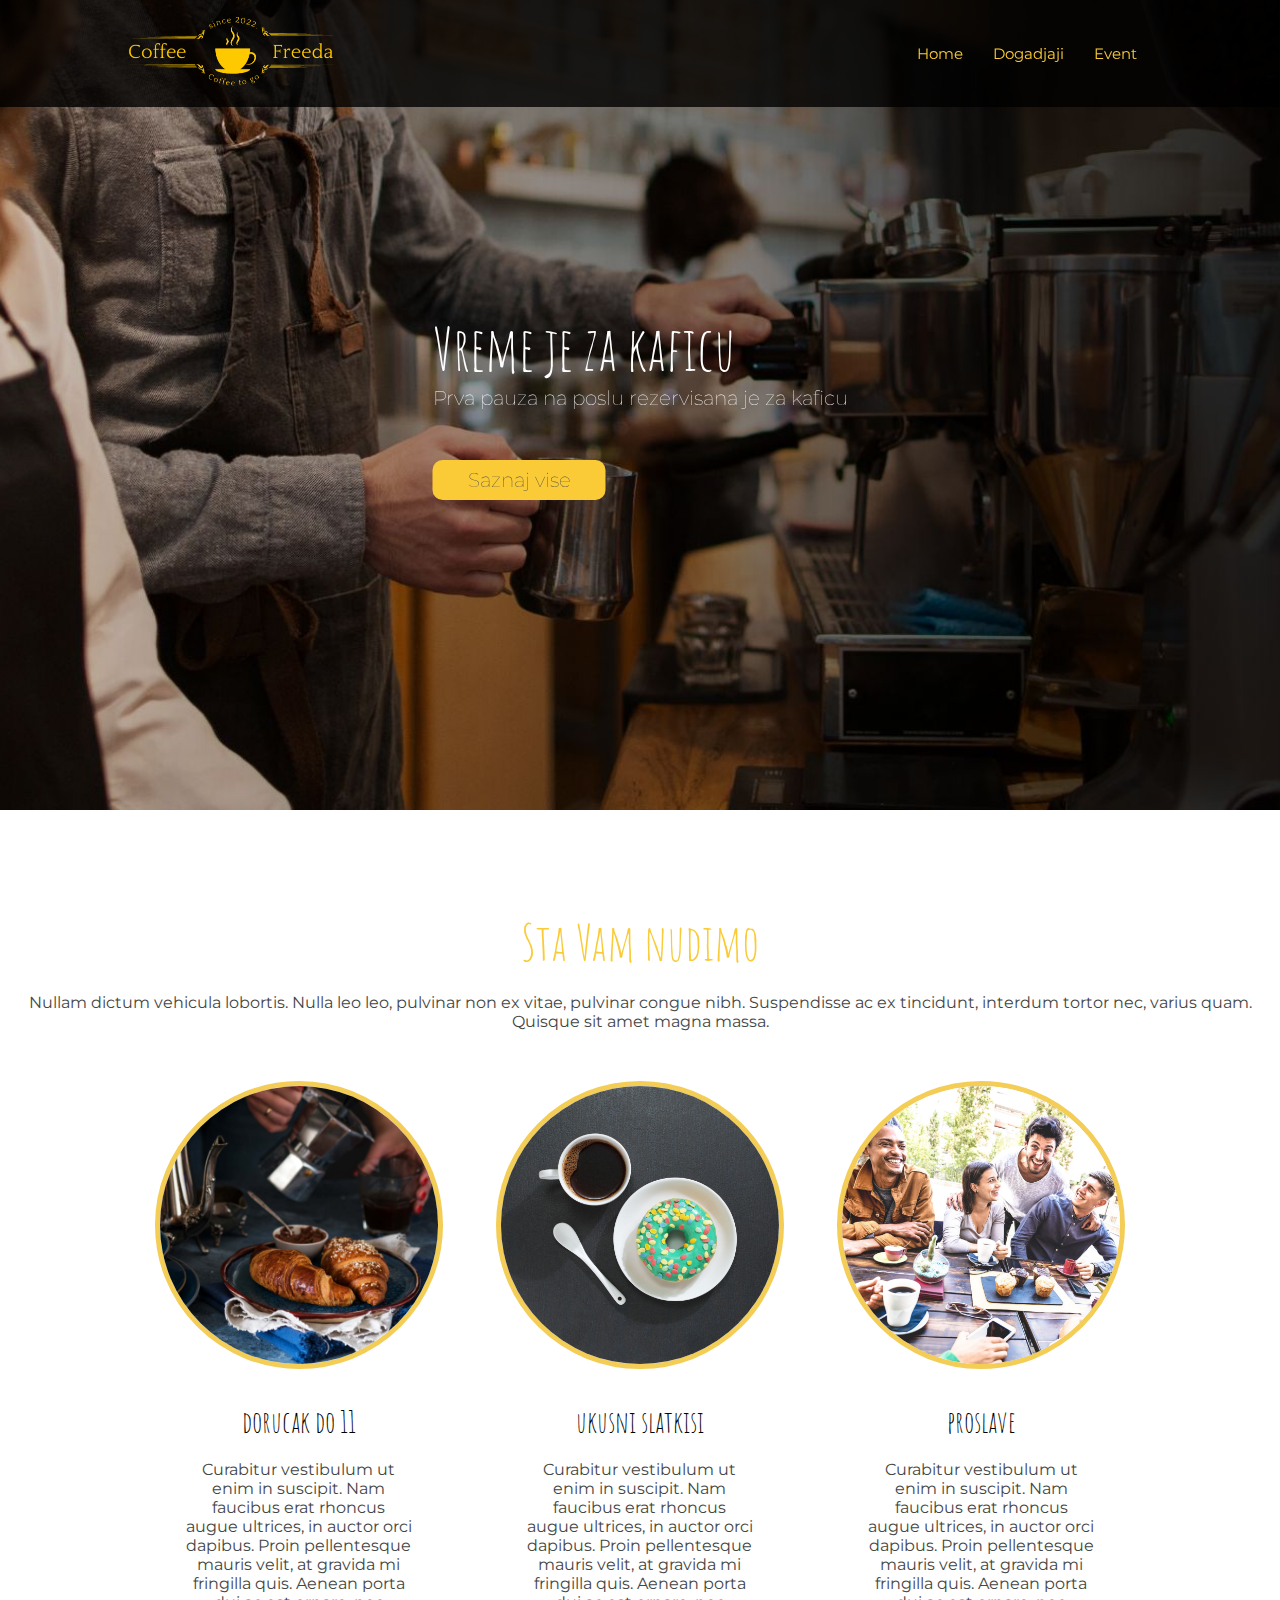
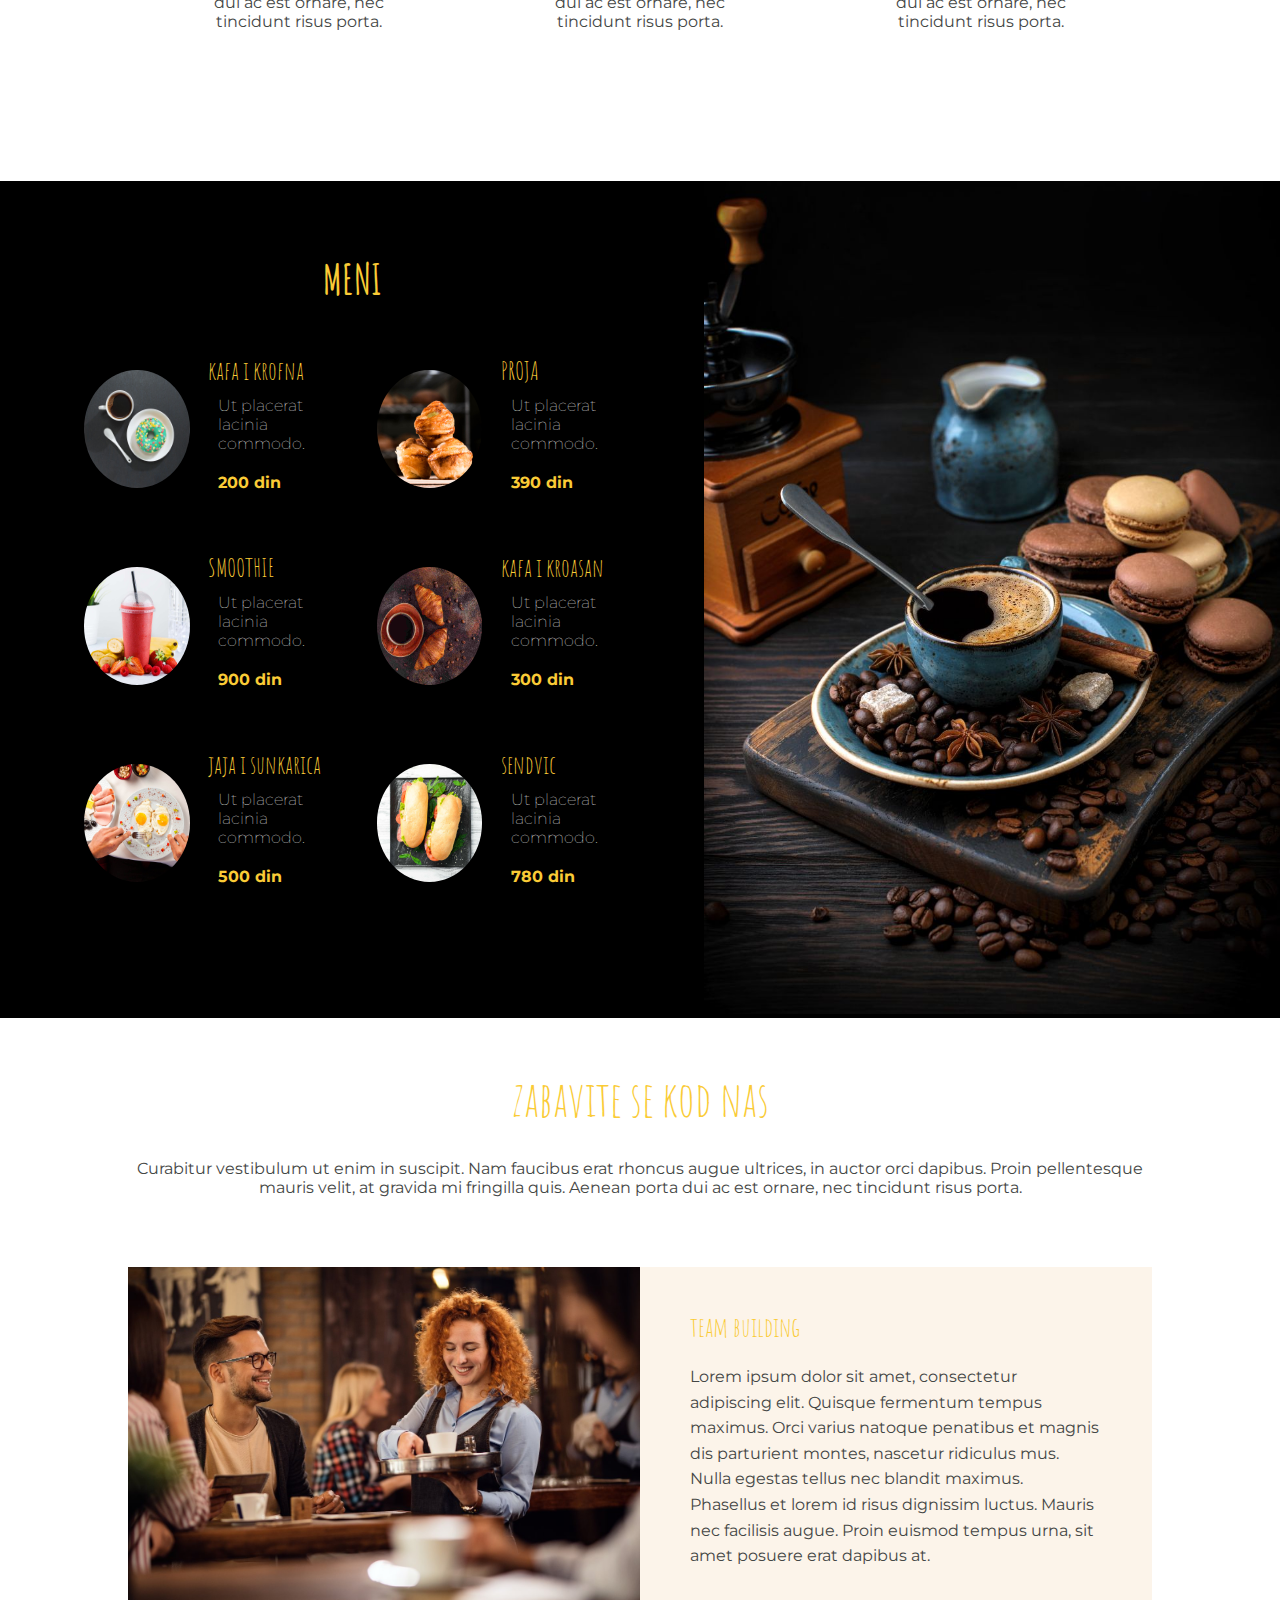
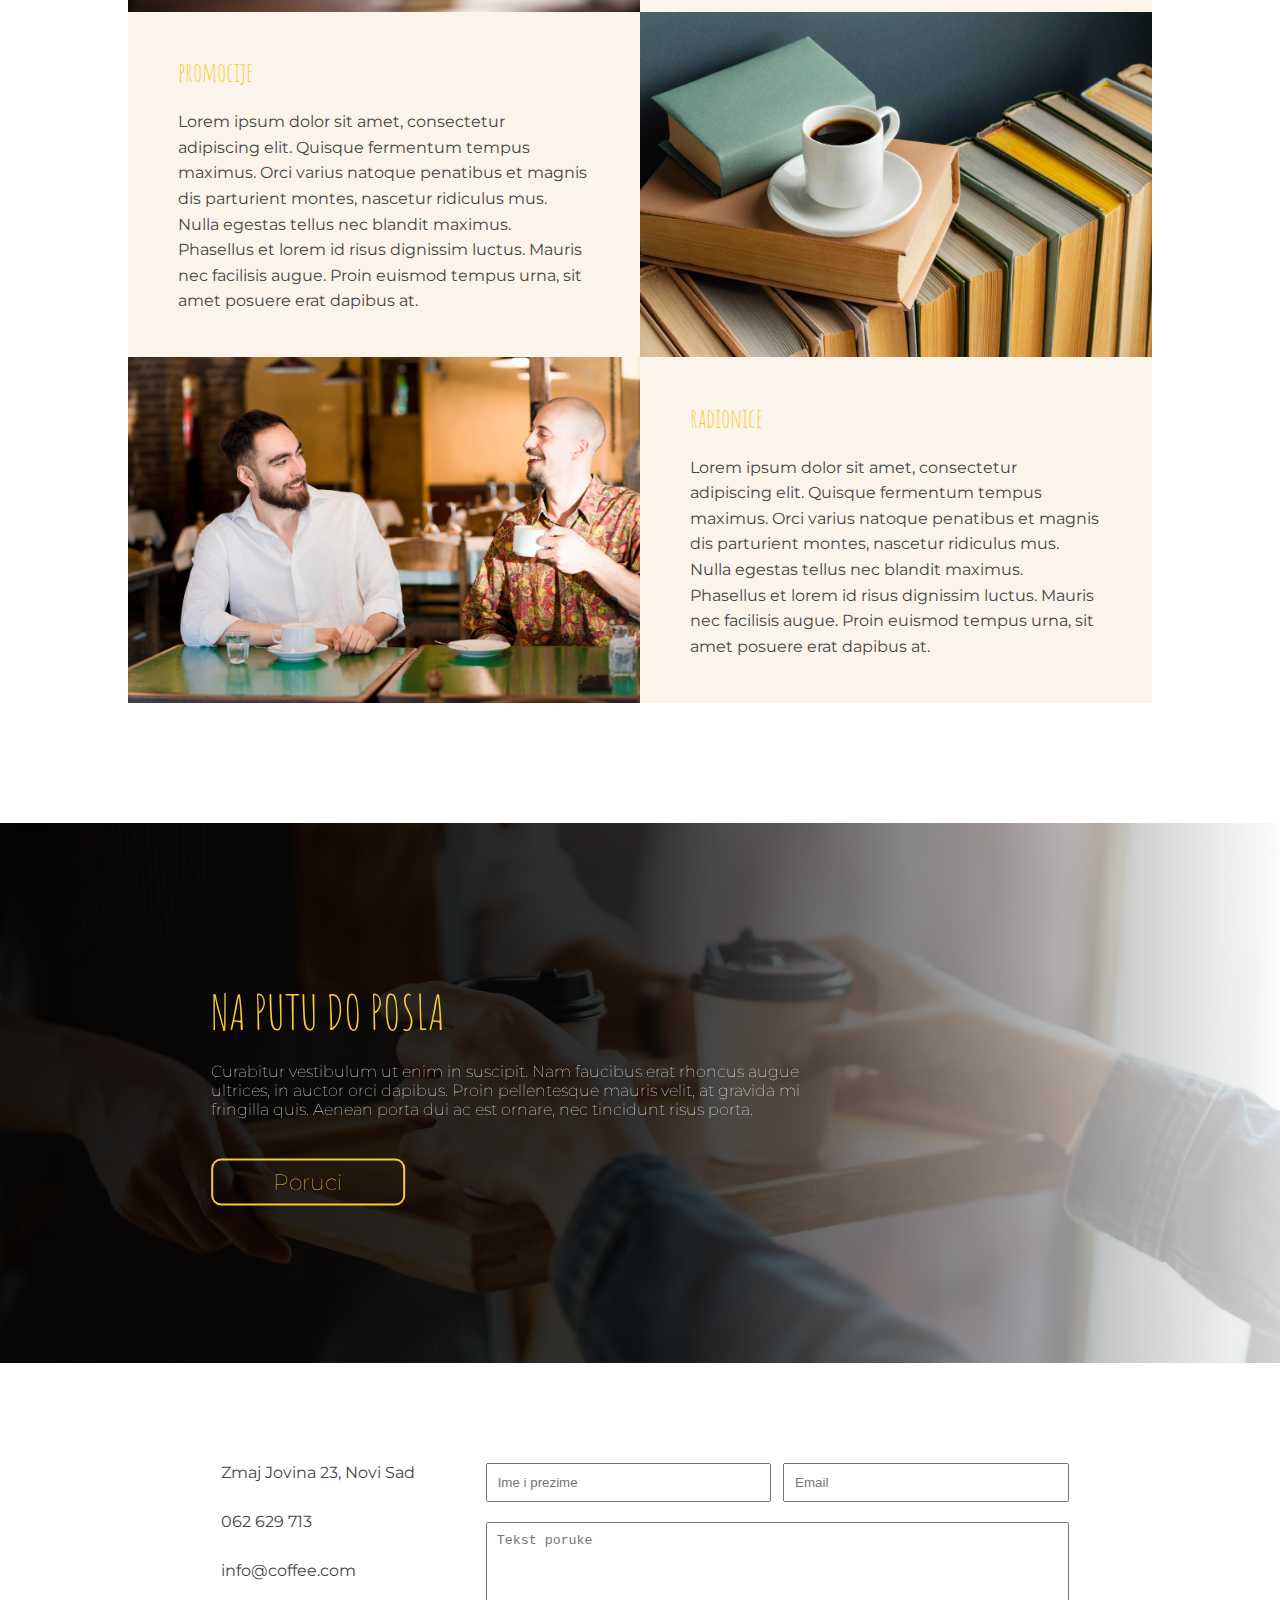
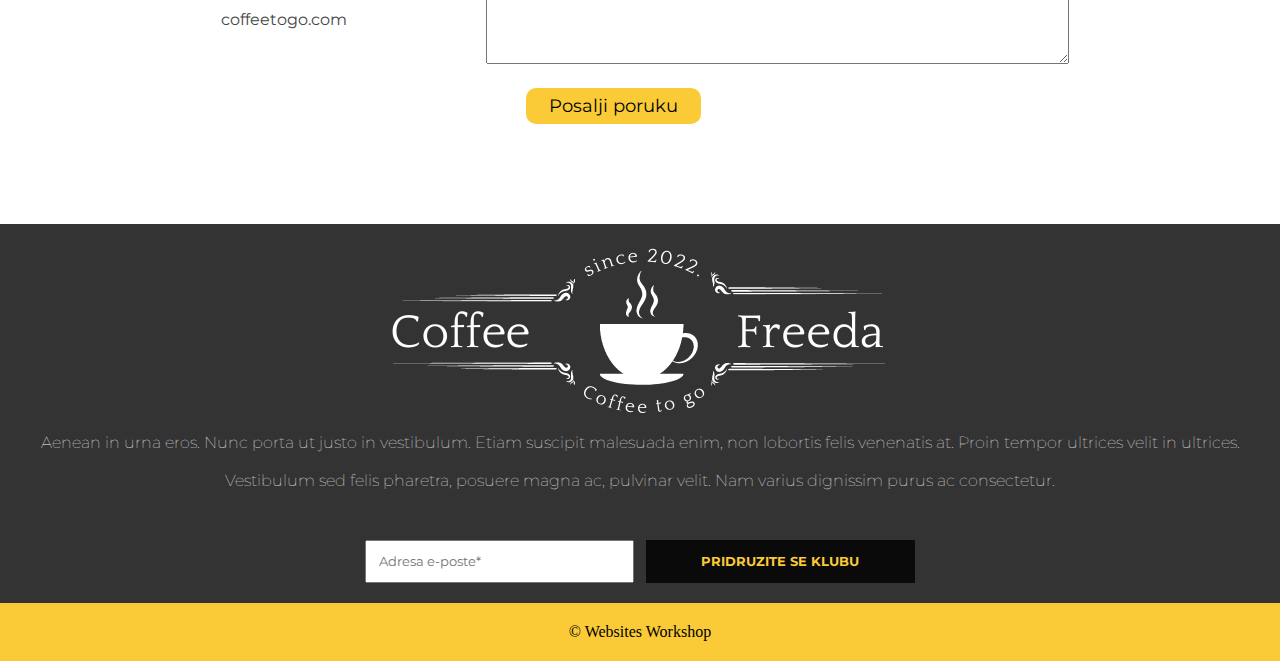
<file: index.html>
<!DOCTYPE html>
<html lang="en">
<head>
  <meta charset="UTF-8">
  <meta name="viewport" content="width=device-width, initial-scale=1.0">
  <link rel="stylesheet" href="style.css">
  <link rel="stylesheet" href="https://cdnjs.cloudflare.com/ajax/libs/font-awesome/6.2.0/css/all.min.css" integrity="sha512-xh6O/CkQoPOWDdYTDqeRdPCVd1SpvCA9XXcUnZS2FmJNp1coAFzvtCN9BmamE+4aHK8yyUHUSCcJHgXloTyT2A==" crossorigin="anonymous" referrerpolicy="no-referrer" />
  <link rel="stylesheet" href="https://cdnjs.cloudflare.com/ajax/libs/font-awesome/6.2.0/css/all.min.css" integrity="sha512-xh6O/CkQoPOWDdYTDqeRdPCVd1SpvCA9XXcUnZS2FmJNp1coAFzvtCN9BmamE+4aHK8yyUHUSCcJHgXloTyT2A==" crossorigin="anonymous" referrerpolicy="no-referrer" />

  <title>Coffee Freeda</title>

</head>

<body>

  <!-- HEADER -->

  <header class="header">

    <div class="navi">

      <div class="navi-box">

      <div class="logo">
        <img src="Coffee-Freeda-zuti.png" alt="">
      </div>

      <div class="nav">
      <ul>
        <li><a href="#">Home</a></li>
        <li><a href="dogadjaji.html">Dogadjaji</a></li>
        <li><a href="vecekoktela.html">Event</a></li>
      </ul>
      </div>
    </div>
    
    </div>
     
    <div class="naslov">
    <h3>Vreme je za kaficu</h3>
    <p>Prva pauza na poslu rezervisana je za kaficu</p>
    <button>Saznaj vise</button>
  </div>
  </header>

  <!-----MAIN-------->

  <main class="main">
  
    <article class="text-box">
      <h2>Sta Vam nudimo</h2>
      <p>Nullam dictum vehicula lobortis. Nulla leo leo, pulvinar non ex vitae, pulvinar congue nibh. Suspendisse ac ex tincidunt, interdum tortor nec, varius quam. Quisque sit amet magna massa.</p>
    </article>
    
    <article class="img-box">
      
      <div class="box">

      <div class="img">
        <img src="coffee1.jpg" alt="">
      </div>

      <div class="text">
        <h4>dorucak do 11</h4>
        <p>Curabitur vestibulum ut enim in suscipit. Nam faucibus erat rhoncus augue ultrices, in auctor orci dapibus. Proin pellentesque mauris velit, at gravida mi fringilla quis. Aenean porta dui ac est ornare, nec tincidunt risus porta.</p>
      </div>
    </div>
 
    <div class="box">
      <div class="img">
        <img src="coffee3.jpg" alt="">
      </div>
      <div class="text">
        <h4>ukusni slatkisi</h4>
        <p>Curabitur vestibulum ut enim in suscipit. Nam faucibus erat rhoncus augue ultrices, in auctor orci dapibus. Proin pellentesque mauris velit, at gravida mi fringilla quis. Aenean porta dui ac est ornare, nec tincidunt risus porta.</p>
      </div>
    </div>

    <div class="box">
      <div class="img">
        <img src="coffee2.jpg" alt="">
      </div>

      <div class="text">
        <h4>proslave</h4>
        <p>Curabitur vestibulum ut enim in suscipit. Nam faucibus erat rhoncus augue ultrices, in auctor orci dapibus. Proin pellentesque mauris velit, at gravida mi fringilla quis. Aenean porta dui ac est ornare, nec tincidunt risus porta.</p>
      </div>
    </div>
    
    </article>
  </main>

  <!----------MAIN2----------------->

  <main class="main2">
    

    <arti class="meni">

     <h2>MENI</h2>
      
      <div class="box1">

      <div class="box-img">

        <div class="img">
          <img src="coffee3.jpg" alt="">
        </div>

        <div class="txt">
          <h3>kafa i krofna</h3>
          <p>Ut placerat lacinia commodo.</p>
          <p>200 din</p>
        </div>
      </div>

      <div class="box-img">

        <div class="img">
          <img src="coffee 8.jpg" alt="">
        </div>

        <div class="txt">
          <h3>PROJA</h3>
          <p>Ut placerat lacinia commodo.</p>
          <p>390 din</p>
        </div>
      </div>

      <div class="box-img">

        <div class="img">
          <img src="coffee 10.jpg" alt="">
        </div>

        <div class="txt">
          <h3>SMOOTHIE</h3>
          <p>Ut placerat lacinia commodo.</p>
          <p>900 din</p>
        </div>
      </div>
   


      
      <div class="box-img">

        <div class="img">
          <img src="Coffee 7.jpg" alt="">
        </div>

        <div class="txt">
          <h3>kafa i kroasan</h3>
          <p>Ut placerat lacinia commodo.</p>
          <p>300 din</p>
        </div>
      </div>

      <div class="box-img">

        <div class="img">
          <img src="coffee 9.jpg" alt="">
        </div>

        <div class="txt">
          <h3>jaja i sunkarica</h3>
          <p>Ut placerat lacinia commodo.</p>
          <p>500 din</p>
        </div>
      </div>

      <div class="box-img">

        <div class="img">
          <img src="coffee 11.jpg" alt="">
        </div>

        <div class="txt">
          <h3>sendvic</h3>
          <p>Ut placerat lacinia commodo.</p>
          <p>780 din</p>
        </div>

      </div>
    </div>

    

    </arti>

    <article class="slika">
      <div class="img1">
        <img src="coffee4.jpg" alt="">
      </div>
    </article>

  </main>
 

<!----------- MAIN3 -------------->

  <main class="main3" id="home">

    <article class="naslov">
      <h2>zabavite se kod nas</h2>
      <p>Curabitur vestibulum ut enim in suscipit. Nam faucibus erat rhoncus augue ultrices, in auctor orci dapibus. Proin pellentesque <br> mauris velit, at gravida mi fringilla quis. Aenean porta dui ac est ornare, nec tincidunt risus porta.</p>
    </article>

    <article class="main-container">

      <div class="img-box3">

        <div class="img">
          <img src="coffee 12.jpg" alt="">
        </div>

        <div class="text3">
          <div class="text3-naslov">
          <h3>team building</h3>
          <p>Lorem ipsum dolor sit amet, consectetur adipiscing elit. Quisque fermentum tempus maximus. Orci varius natoque penatibus et magnis dis parturient montes, nascetur ridiculus mus. Nulla egestas tellus nec blandit maximus. Phasellus et lorem id risus dignissim luctus. Mauris nec facilisis augue. Proin euismod tempus urna, sit amet posuere erat dapibus at.</p>
        </div>
        </div>
      </div>

      <div class="img-box3">

        <div class="img">
          <img src="coffee 13.jpg" alt="">
        </div>

        <div class="text3">
          <div class="text3-naslov">
          <h3>promocije</h3>
          <p>Lorem ipsum dolor sit amet, consectetur adipiscing elit. Quisque fermentum tempus maximus. Orci varius natoque penatibus et magnis dis parturient montes, nascetur ridiculus mus. Nulla egestas tellus nec blandit maximus. Phasellus et lorem id risus dignissim luctus. Mauris nec facilisis augue. Proin euismod tempus urna, sit amet posuere erat dapibus at.</p>
        </div>
        </div>
      </div>

      <div class="img-box3">

        <div class="img">
          <img src="coffee 14.jpg" alt="">
        </div>

        <div class="text3">
          <div class="text3-naslov">
          <h3>radionice</h3>
          <p>Lorem ipsum dolor sit amet, consectetur adipiscing elit. Quisque fermentum tempus maximus. Orci varius natoque penatibus et magnis dis parturient montes, nascetur ridiculus mus. Nulla egestas tellus nec blandit maximus. Phasellus et lorem id risus dignissim luctus. Mauris nec facilisis augue. Proin euismod tempus urna, sit amet posuere erat dapibus at.</p>
        </div>
      </div>
      </div>
      
    
    </article>

  </main>

  <!--------MAIN4------------>

  <main class="main4">

    <article class="main4-box">
<div class="main4-text">
      <h2>NA PUTU DO POSLA</h2>
      <p>Curabitur vestibulum ut enim in suscipit. Nam faucibus erat rhoncus augue <br> ultrices, in auctor orci dapibus. Proin pellentesque mauris velit, at gravida mi <br> fringilla quis. Aenean porta dui ac est ornare, nec tincidunt risus porta.</p>
      <button>Poruci</button>
    </div>
    </article>


    <article class="form">

      <div class="contact">

        <div class="i-box">
        <i><i class="fa-solid fa-house-chimney"></i></i>
        <a href="">Zmaj Jovina 23, Novi Sad</a>
        </div>

        <div class="i-box">
          <i><i class="fa-solid fa-phone-flip"></i></i>
          <a href="">062 629 713</a>
          </div>

          <div class="i-box">
           <i><i class="fa-solid fa-envelope"></i></i>
           <a href="">info@coffee.com</a>
            </div>

            <div class="i-box">
              <i><i class="fa-solid fa-earth-europe"></i></i>
              <a href="">coffeetogo.com</a>
              </div>
      </div>

      <div class="forma">

        <form action="">

<div class="forma-box">
      <input type="text" id="text" placeholder="Ime i prezime">
      <input type="email" id="email" placeholder="Email">
    </div>
    
      <textarea name="" id="" cols="30" rows="8" placeholder="Tekst poruke"></textarea>
      <button>Posalji poruku</button>
        </form>

      </div>
    </article>
  </main>

  <!-- FOOTER -->

  <footer class="footer">
    
    <article class="logo-footer">

<img src="Coffee-Freeda-beli.png" alt="">

<p>Aenean in urna eros. Nunc porta ut justo in vestibulum. Etiam suscipit malesuada enim, non lobortis felis venenatis at. Proin tempor ultrices velit in ultrices. <br> <br>Vestibulum sed felis pharetra, posuere magna ac, pulvinar velit. Nam varius dignissim purus ac consectetur.</p>
    </article>

    <form action="">
      <input type="text" id="text" placeholder="Adresa e-poste*">
      <button>Pridruzite se klubu</button>
    </form>
    
  
<p class="footer-p">&copy; Websites Workshop</p>

  </footer>
  





</body>
</html>
</file>
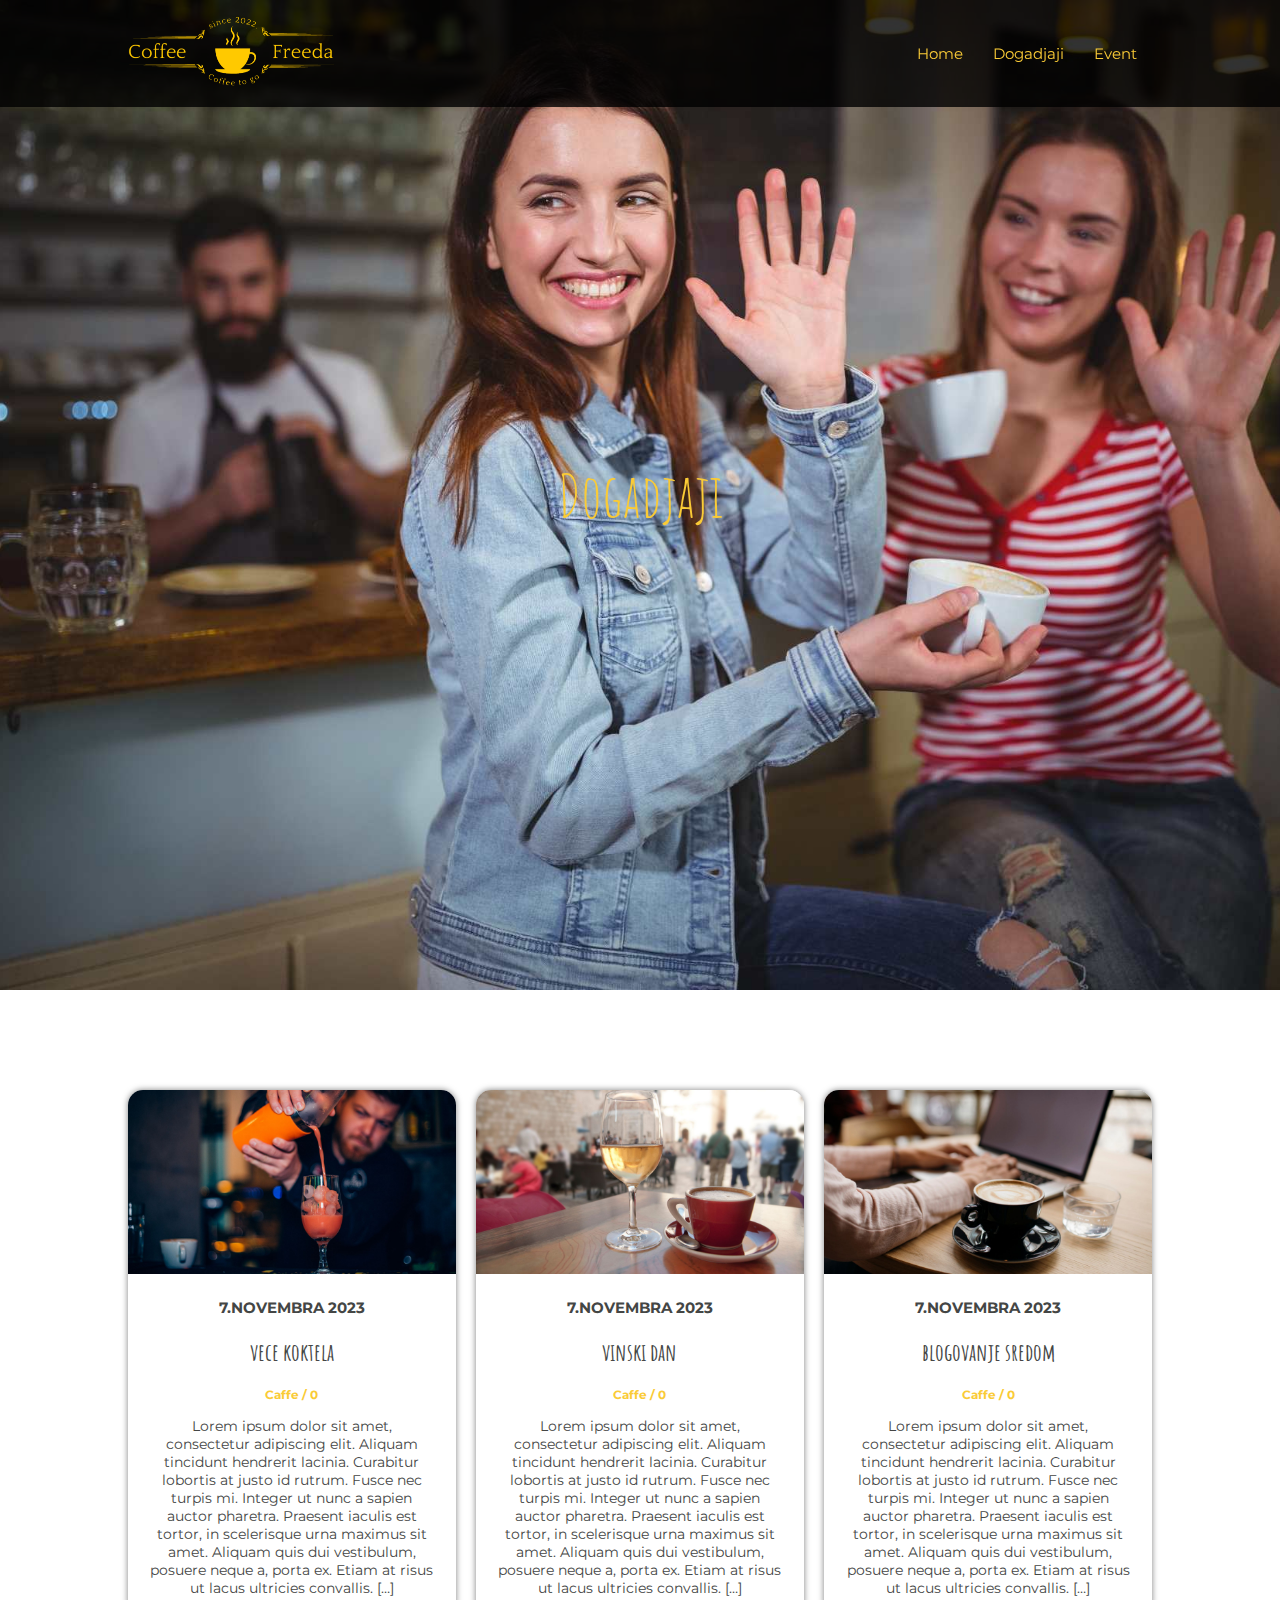
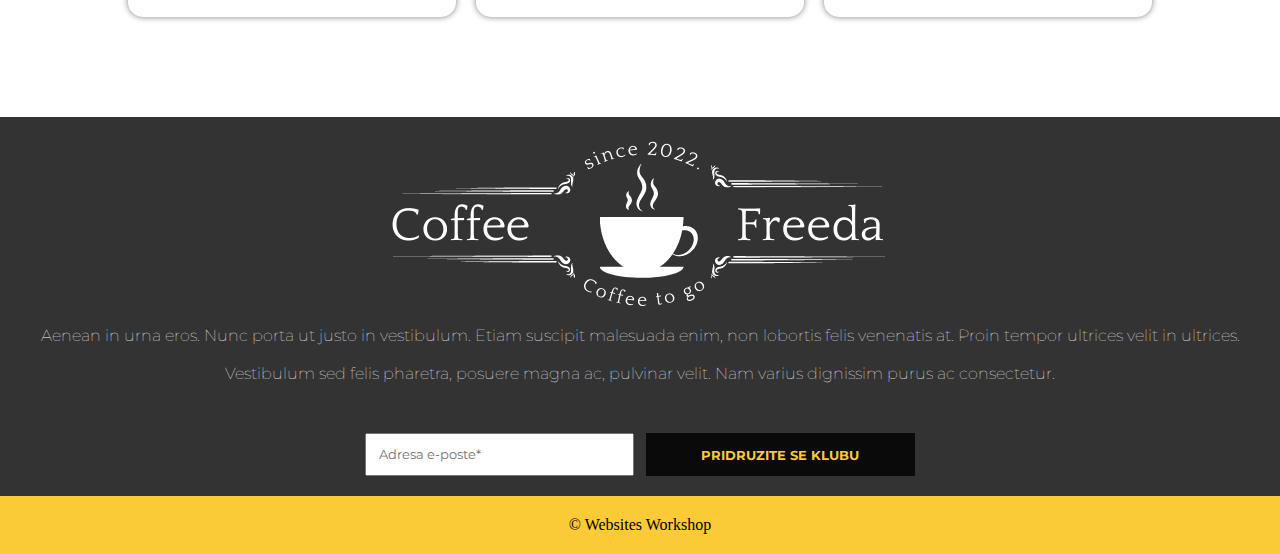
<file: dogadjaji.html>
<!DOCTYPE html>
<html lang="en">
<head>
  <meta charset="UTF-8">
  <meta name="viewport" content="width=device-width, initial-scale=1.0">
  <link rel="stylesheet" href="dogadjaji.css">
  <link rel="stylesheet" href="https://cdnjs.cloudflare.com/ajax/libs/font-awesome/6.2.0/css/all.min.css" integrity="sha512-xh6O/CkQoPOWDdYTDqeRdPCVd1SpvCA9XXcUnZS2FmJNp1coAFzvtCN9BmamE+4aHK8yyUHUSCcJHgXloTyT2A==" crossorigin="anonymous" referrerpolicy="no-referrer" />

  <title>Document</title>

</head>
<body>

  <!--------HEADER---------->
  <header class="header">

    <div class="navi">

      <div class="navi-box">

      <div class="logo">
        <img src="Coffee-Freeda-zuti.png" alt="">
      </div>

      <div class="nav">
      <ul>
        <li><a href="index.html">Home</a></li>
        <li><a href="#">Dogadjaji</a></li>
        <li><a href="vecekoktela.html">Event</a></li>
      </ul>
      </div>
    </div>
    
    </div>
     
    <div class="naslov">
    <h3>Dogadjaji</h3>
  </div>
  </header>

  <!------MAIN-------->

  <main class="main">

  <div class="img-main">

    <article class="img-box">

      <div class="img">
        <img src="event-3.jpg" alt="">
      </div>

      <div class="text">
        <h3>7.novembra 2023</h3>
        <h2>vece koktela</h2>
        <h5>Caffe / 0</h5>
        <p>Lorem ipsum dolor sit amet, consectetur adipiscing elit. Aliquam tincidunt hendrerit lacinia. Curabitur lobortis at justo id rutrum. Fusce nec turpis mi. Integer ut nunc a sapien auctor pharetra. Praesent iaculis est tortor, in scelerisque urna maximus sit amet. Aliquam quis dui vestibulum, posuere neque a, porta ex. Etiam at risus ut lacus ultricies convallis. […]</p>
      </div>

    </article>

    <article class="img-box">

      <div class="img">
        <img src="event-2.jpg" alt="">
      </div>

      <div class="text">
        <h3>7.novembra 2023</h3>
        <h2>vinski dan</h2>
        <h5>Caffe / 0</h5>
        <p>Lorem ipsum dolor sit amet, consectetur adipiscing elit. Aliquam tincidunt hendrerit lacinia. Curabitur lobortis at justo id rutrum. Fusce nec turpis mi. Integer ut nunc a sapien auctor pharetra. Praesent iaculis est tortor, in scelerisque urna maximus sit amet. Aliquam quis dui vestibulum, posuere neque a, porta ex. Etiam at risus ut lacus ultricies convallis. […]</p>
      </div>

    </article>

    <article class="img-box">

      <div class="img">
        <img src="event-1.jpg" alt="">
      </div>

      <div class="text">
        <h3>7.novembra 2023</h3>
        <h2>blogovanje sredom</h2>
        <h5>Caffe / 0</h5>
        <p>Lorem ipsum dolor sit amet, consectetur adipiscing elit. Aliquam tincidunt hendrerit lacinia. Curabitur lobortis at justo id rutrum. Fusce nec turpis mi. Integer ut nunc a sapien auctor pharetra. Praesent iaculis est tortor, in scelerisque urna maximus sit amet. Aliquam quis dui vestibulum, posuere neque a, porta ex. Etiam at risus ut lacus ultricies convallis. […]</p>
      </div>

    </article>
  </div>

  <!-- FOOTER -->
  
  <footer class="footer">
    
    <article class="logo-footer">

<img src="Coffee-Freeda-beli.png" alt="">

<p>Aenean in urna eros. Nunc porta ut justo in vestibulum. Etiam suscipit malesuada enim, non lobortis felis venenatis at. Proin tempor ultrices velit in ultrices. <br> <br>Vestibulum sed felis pharetra, posuere magna ac, pulvinar velit. Nam varius dignissim purus ac consectetur.</p>
    </article>

    <form action="">
      <input type="text" id="text" placeholder="Adresa e-poste*">
      <button>Pridruzite se klubu</button>
    </form>
    
  
<p class="footer-p">&copy; Websites Workshop</p>

  </footer>
  </main>

  
</body>
</html>
</file>
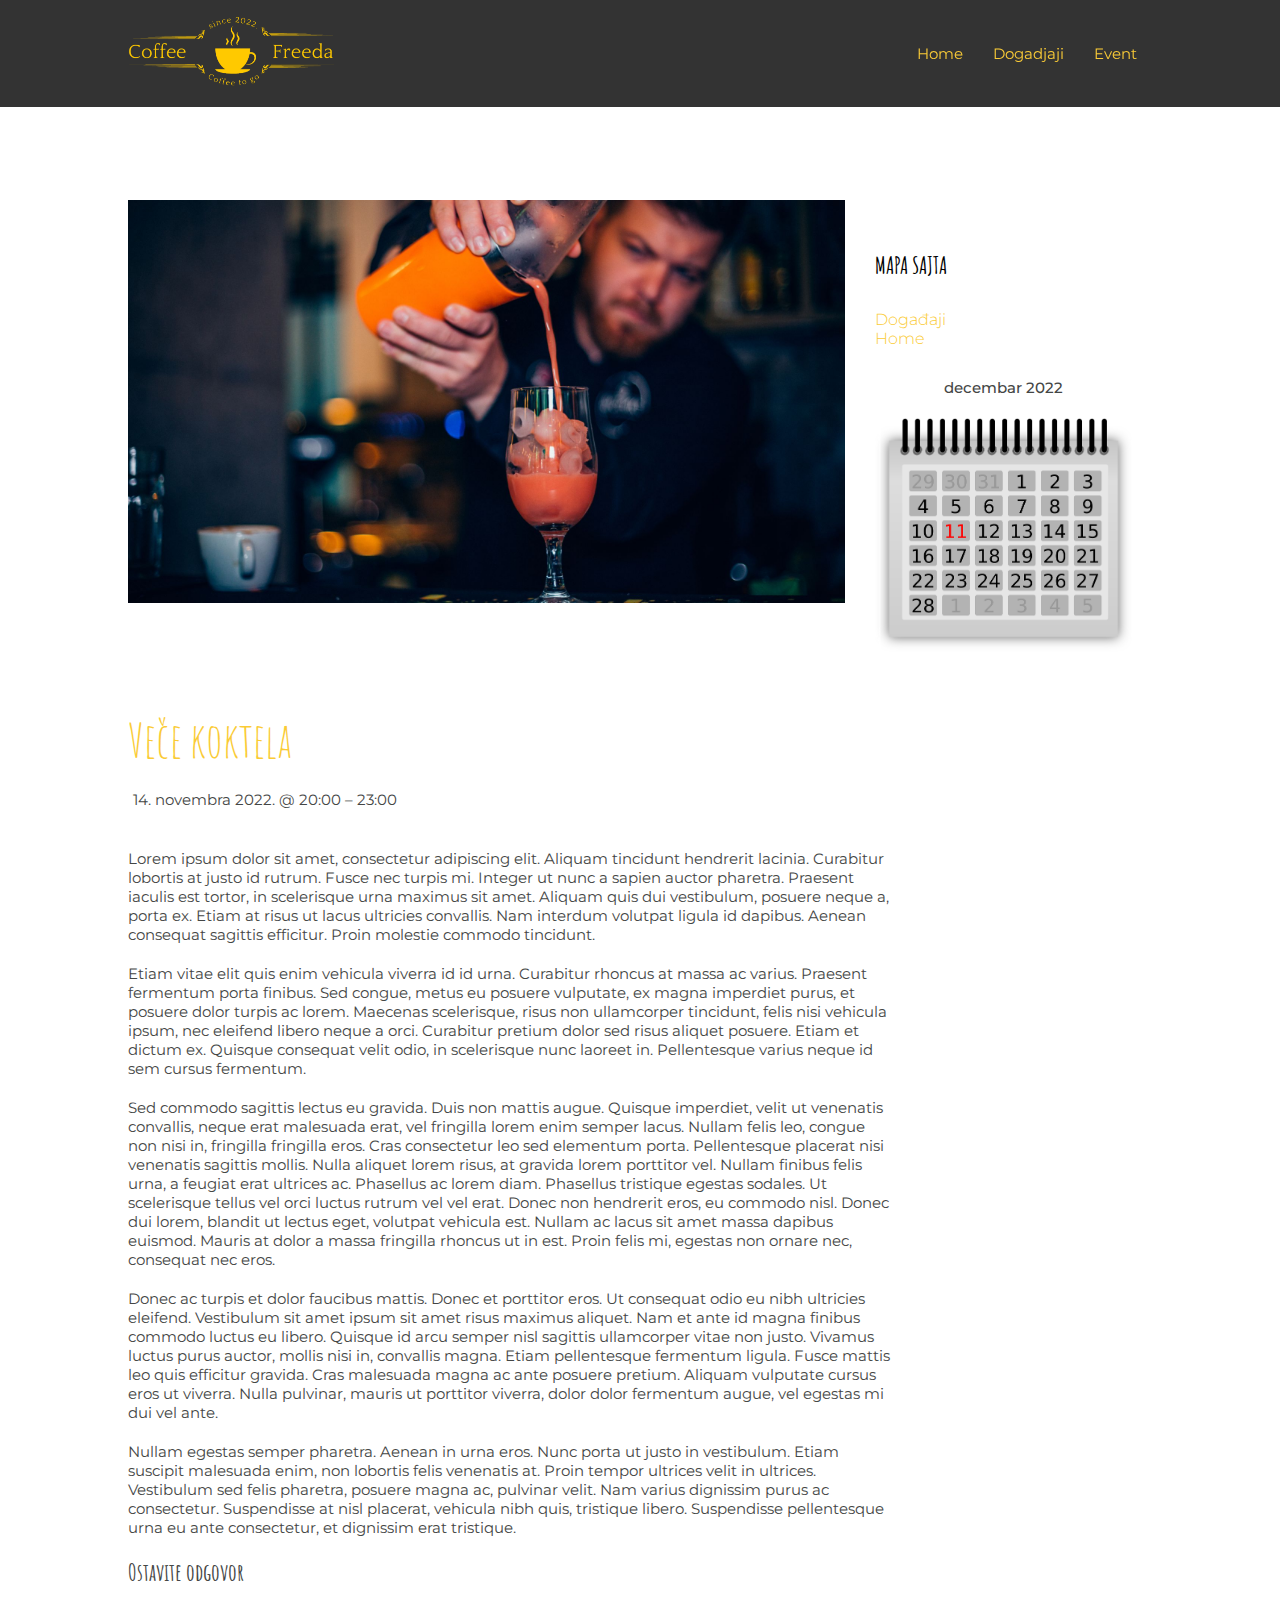
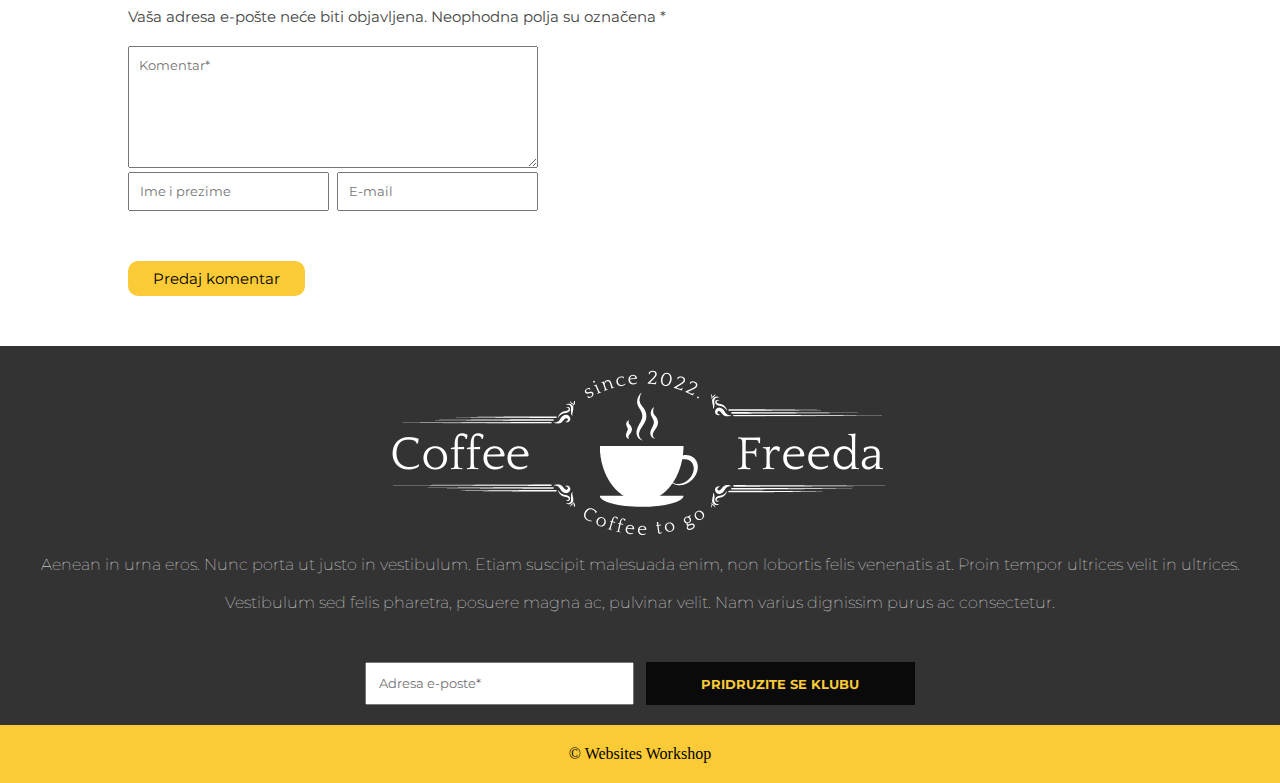
<file: vecekoktela.html>
<!DOCTYPE html>
<html lang="en">
<head>
  <meta charset="UTF-8">
  <meta name="viewport" content="width=device-width, initial-scale=1.0">
  <link rel="stylesheet" href="https://cdnjs.cloudflare.com/ajax/libs/font-awesome/6.2.0/css/all.min.css" integrity="sha512-xh6O/CkQoPOWDdYTDqeRdPCVd1SpvCA9XXcUnZS2FmJNp1coAFzvtCN9BmamE+4aHK8yyUHUSCcJHgXloTyT2A==" crossorigin="anonymous" referrerpolicy="no-referrer" />
  <link rel="stylesheet" href="vecekoktela.css">

  <title>Vece koktela</title>

</head>

<body>
  
 <!--------HEADER---------->
 <header class="header">

  <div class="navi">

    <div class="navi-box">

    <div class="logo">
      <img src="Coffee-Freeda-zuti.png" alt="">
    </div>

    <div class="nav">
    <ul>
      <li><a href="index.html">Home</a></li>
      <li><a href="dogadjaji.html">Dogadjaji</a></li>
      <li><a href="#">Event</a></li>
      
    </ul>
    </div>
  </div>
  
  </div>
   
</header>

<!-------MAIN---------->

<main class="main">
  <div class="main-container">
<div class="main-box">
  <article class="main-img">
    <img src="event-3.jpg" alt="">
  </article>

  <article class="main-kalendar">

    <div class="kalendar-text">
      <h3>MAPA SAJTA</h3>
      <div class="dogadjaji">
      <h4>Događaji</h4>
      <h4>Home</h4>
    </div>
    </div>

    <div class="kalendar-img">
      <h4>decembar 2022</h4>
      <img src="calendar1.png" alt="">
    </div>
  </article>
</div>


<article class="main-p">

  <h2>Veče koktela</h2>

  <div class="vece-koktela">
  <i class="fa-regular fa-calendar"></i>
  <p>14. novembra 2022. @ 20:00 – 23:00</p>
</div>

<div class="p-main">
  <p>Lorem ipsum dolor sit amet, consectetur adipiscing elit. Aliquam tincidunt hendrerit lacinia. Curabitur <br>lobortis at justo id rutrum. Fusce nec turpis mi. Integer ut nunc a sapien auctor pharetra. Praesent <br>iaculis est tortor, in scelerisque urna maximus sit amet. Aliquam quis dui vestibulum, posuere neque a,<br> porta ex. Etiam at risus ut lacus ultricies convallis. Nam interdum volutpat ligula id dapibus. Aenean <br>consequat sagittis efficitur. Proin molestie commodo tincidunt. </p>
 <p>Etiam vitae elit quis enim vehicula viverra id id urna. Curabitur rhoncus at massa ac varius. Praesent <br> fermentum porta finibus. Sed congue, metus eu posuere vulputate, ex magna imperdiet purus, et <br>posuere dolor turpis ac lorem. Maecenas scelerisque, risus non ullamcorper tincidunt, felis nisi vehicula <br>ipsum, nec eleifend libero neque a orci. Curabitur pretium dolor sed risus aliquet posuere. Etiam et <br>dictum ex. Quisque consequat velit odio, in scelerisque nunc laoreet in. Pellentesque varius neque id <br>sem cursus fermentum.</p>  
 <p>Sed commodo sagittis lectus eu gravida. Duis non mattis augue. Quisque imperdiet, velit ut venenatis <br>
   convallis, neque erat malesuada erat, vel fringilla lorem enim semper lacus. Nullam felis leo, congue <br>non nisi in, fringilla fringilla eros. Cras consectetur leo sed elementum porta. Pellentesque placerat nisi <br>venenatis sagittis mollis. Nulla aliquet lorem risus, at gravida lorem porttitor vel. Nullam finibus felis <br>urna, a feugiat erat ultrices ac. Phasellus ac lorem diam. Phasellus tristique egestas sodales. Ut <br>scelerisque tellus vel orci luctus rutrum vel vel erat. Donec non hendrerit eros, eu commodo nisl. Donec <br> dui lorem, blandit ut lectus eget, volutpat vehicula est. Nullam ac lacus sit amet massa dapibus <br> euismod. Mauris at dolor a massa fringilla rhoncus ut in est. Proin felis mi, egestas non ornare nec, <br> consequat nec eros.</p> 
 <p>Donec ac turpis et dolor faucibus mattis. Donec et porttitor eros. Ut consequat odio eu nibh ultricies <br>eleifend. Vestibulum sit amet ipsum sit amet risus maximus aliquet. Nam et ante id magna finibus <br> commodo luctus eu libero. Quisque id arcu semper nisl sagittis ullamcorper vitae non justo. Vivamus <br>luctus purus auctor, mollis nisi in, convallis magna. Etiam pellentesque fermentum ligula. Fusce mattis <br>leo quis efficitur gravida. Cras malesuada magna ac ante posuere pretium. Aliquam vulputate cursus <br> eros ut viverra. Nulla pulvinar, mauris ut porttitor viverra, dolor dolor fermentum augue, vel egestas mi <br>dui vel ante.</p> 
 <p>Nullam egestas semper pharetra. Aenean in urna eros. Nunc porta ut justo in vestibulum. Etiam <br>suscipit malesuada enim, non lobortis felis venenatis at. Proin tempor ultrices velit in ultrices. <br>Vestibulum sed felis pharetra, posuere magna ac, pulvinar velit. Nam varius dignissim purus ac <br>consectetur. Suspendisse at nisl placerat, vehicula nibh quis, tristique libero. Suspendisse pellentesque <br>urna eu ante consectetur, et dignissim erat tristique.</p>
</div>
</article>



<article class="main-form">

<h3>Ostavite odgovor</h3>
<p>Vaša adresa e-pošte neće biti objavljena. Neophodna polja su označena *</p>

<div class="form-main">

  <form action="">

    <textarea name="" id="" cols="30" rows="8" placeholder="Komentar*"></textarea>

    <div class="formMain">
      <input type="text" id="text" placeholder="Ime i prezime">
      <input type="text" name="" id="E-mail" placeholder="E-mail">
    </div>
    <button>Predaj komentar</button>
  </form>
</div>

</article>
</div>
</main>

<!-- FOOTER -->


<footer class="footer">
    
  <article class="logo-footer">

<img src="Coffee-Freeda-beli.png" alt="">

<p>Aenean in urna eros. Nunc porta ut justo in vestibulum. Etiam suscipit malesuada enim, non lobortis felis venenatis at. Proin tempor ultrices velit in ultrices. <br> <br>Vestibulum sed felis pharetra, posuere magna ac, pulvinar velit. Nam varius dignissim purus ac consectetur.</p>
  </article>

  <form action="">
    <input type="text" id="text" placeholder="Adresa e-poste*">
    <button>Pridruzite se klubu</button>
  </form>
  

<p class="footer-p">&copy; Websites Workshop</p>

</footer>




</body>
</html>
</file>
<file: style.css>
@import url('https://fonts.googleapis.com/css2?family=Amatic+SC:wght@400;700&family=Nunito:ital,wght@0,300;0,400;0,500;0,600;0,700;0,800;1,300;1,400;1,500;1,600;1,700;1,800&display=swap');

  @import url('https://fonts.googleapis.com/css2?family=Amatic+SC:wght@400;700&family=Montserrat:wght@100;200;300;400;500;600;700;800&family=Nunito:ital,wght@0,300;0,400;0,500;0,600;0,700;0,800;1,300;1,400;1,500;1,600;1,700;1,800&display=swap');

  *{
    padding: 0;
    margin: 0;
    box-sizing: border-box;
  }
html {
 scroll-behavior: smooth;
}
  :root{
  --bodyFont: 'Amatic SC', cursive;
  --bodyFont2: 'Montserrat', sans-serif;
  --font:19px;
  --white:#ffff;
  --yellow:#FACB36;
  --fontColor:#444645;
  --lightYellow:#F3CD56;
  --cream:#FCF4EA;
  --grey:#44464580;
  --black:#000000CC;
  --cream:#FCF4EA;
  }

  /********************** 
  HEADER
  ***********************/


  .header{
/* border: 1px solid red; */
height: 90vh;
background-image: url(coffee-slajd-1.jpg);
background-size: cover;
background-position: center;
/* text-align: center; */
position: relative;
  }

  .navi{
     padding: 15px 0;
    background-color: var(--black);
    position: fixed;
    top: 0;
    left: 0;
    /* width: 100%; */ 
    right: 0;
  }
  .navi-box{
    width: 80%;
    margin: 0 auto;
    display: flex;
    justify-content: space-between;
    align-items: center;
  }


  .nav ul{
    list-style: none;
    display: flex;
    /* justify-content: space-between; */
    /* position: relative;
    right: 150px;  */
    
  }

  .nav ul li{
  margin: 15px;
  font-family: var(--bodyFont2);
  font-size: 15px;
  }
  .nav ul li a{
    text-decoration: none;
    color: var(--yellow);
    
  }

  header .naslov{
    position: absolute;
    top: 50%;
    left: 50%;
   transform: translate(-50%, -50%);
  }

  header .naslov h3{
    font-family: var(--bodyFont);
    color: var(--white);
    font-size: 60px;
    font-weight: 100;
  }

  header .naslov p{
    font-family: var(--bodyFont2);
    font-size:20px;
    color: var(--white);
    font-weight: 100;
  margin-bottom: 50px;
  }

  header .naslov button{
    padding: 8px 35px;
    border-radius: 10px;
    background-color: var(--yellow);
    font-family: var(--bodyFont2);
    font-size: 20px;
    font-weight: lighter;
 color: var(--fontColor);
 border: none;
  /* position: relative;
  right: 130px;  */
  } 


  /************* 
       MAIN
  **************/

.main{
padding: 100px 0;
}

.text-box{
text-align: center;

}

.text-box h2{
  font-family: var(--bodyFont);
  font-size: 50px;
  font-weight: lighter;
  color: var(--yellow);
  margin-bottom: 20px;
}

.text-box p{
  font-family: var(--bodyFont2);
  color: var(--fontColor);
}

.img-box{
  display: flex;
  justify-content: space-around;
   width: 80%;
   margin: 30px auto 0 auto;

}

.box{
  flex: 0 0 32%;
  text-align: center;
  padding: 20px;
}

.text{
  padding: 30px;
  /* letter-spacing: 1px; */
}

.text h4{
  font-family: var(--bodyFont);
  margin-bottom: 20px;
  font-size: 30px;
  font-weight: lighter;
}

.text p{
  font-family: var(--bodyFont2);
 color: var(--fontColor);
}

.img-box .img img{
  /* height: 100%; */
  width: 100%;
  border-radius: 50%;
  border: 5px solid var(--lightYellow);
}

/******************
     MAIN2
*********************/

.main2{

  display: flex;
  justify-content: space-between;
  align-items: center;
  background-color: black;
}


.main2 .meni h2{
  color: white;
  text-align: center;
  margin-bottom: 50px;
  font-family: var(--bodyFont);
  color: var(--yellow);
  font-size: 42px;
  
} 

.meni{
flex: 0 0 55%;
}

.meni .box1{
  width: 80%;
  margin: 0 auto;
  display: flex;
  justify-content: space-between;
  flex-wrap: wrap;
}

.meni .box1 .box-img{
  flex: 0 0 48%;
  margin-bottom: 50px;
  display: flex;
  justify-content: space-between;
}

.meni .box1 .box-img .img{
  flex: 0 0 49%;
  text-align: center;
  display: flex;
  justify-content: center;
  align-items: center;
}
.meni .box1 .box-img .img img{
width: 80%;
height: 80%;
border-radius: 50%;
}
.meni .box1 .box-img .txt{
  flex: 0 0 49%;
}

.slika{
  flex: 0 0 45%;
}

.slika img{
    width: 100%;
  height: 100%;
}

.box1 .box-img img{
 
  width: 100%;
  height: 100%;
}
.box-img .txt{
  text-align: left;
}

.box-img .txt h3{
  color: var(--yellow);
  font-family: var(--bodyFont);
  font-size: 25px;
  font-weight: lighter;
}
 .box-img .txt p{
  color: white;
  font-family: var(--bodyFont2);
  padding: 10px;
 font-weight: lighter;
 }

 .box-img .txt p:nth-child(3){
  font-weight: bold;
  color: var(--yellow);
 }

 /************  
        MAIN3
 **************/
.main3{
  padding: 50px 0;
  
}
 .main3 .img-box3 img{
  
 }

.main3 .naslov{
  text-align: center;
}
.main3 .naslov h2{
  font-family: var(--bodyFont);
  font-size: 48px;
  font-weight: lighter;
  color: var(--yellow);
  margin-bottom: 30px;
}

.main3 .naslov p{
  font-family: var(--bodyFont2);
  /* margin-bottom: 70px; */
  color: var(--fontColor);
}

.main3 .main-container{
 width: 80%;
 margin:70px auto ;
}
.main3 .main-container .img-box3{
  display: flex;
}

.main3 .main-container .img-box3 .img, .main3 .main-container .img-box3 .text3{
  flex: 0 0 50%;
}
.main3 .main-container .img-box3 .img img {
  width: 100%;
  height: 100%;
  /* display: block; */
}
.main3 .main-container .img-box3 .text3{
  background-color:var(--cream);
  display: flex;
  justify-content: center;
  align-items: center;
  padding: 0 50px;

}
.main3 .main-container .img-box3:nth-child(2) .img {
  order: 1;
}
.main3 .main-container .img-box3 .text3 .text3-naslov h3{
  font-family: var(--bodyFont);
  font-size: 27px;
  color: var(--yellow);
  font-weight: lighter;
  margin-bottom: 20px;
}
.main3 .main-container .img-box3 .text3 .text3-naslov p{
  font-family: var(--bodyFont2);
  color: var(--fontColor);
  line-height: 1.6;
}

/**************
     MAIN4  
****************/

.main4{

}

.main4 .main4-box{
  height: 60vh;
  background-image: linear-gradient(to right, rgba(0,0,0,0.9), rgba(0,0,0, .8),rgba(255, 255, 255, .8)),
  url(coffee5.jpg);
  background-position: top 30% center;
  background-size: cover;
  position: relative;
}
.main4-text {
  width: 67%;
  margin: 0 auto;
  position: absolute;
  top: 50%;
  left: 50%;
  transform: translate(-50%, -50%);
}
.main4 .main4-box h2{
  font-family: var(--bodyFont);
  font-size: 48px;
  font-weight: lighter;
  color: var(--yellow);
}

.main4 .main4-box p{
  font-family: var(--bodyFont2);
margin: 20px 0;
color: var(--white);
font-weight: lighter;
}

.main4 .main4-box button{
  padding: 8px 60px;
  border-radius: 10px;
  font-family: var(--bodyFont2);
  font-size: 22px;
  font-weight: lighter;
  color: var(--yellow);
  border: 2px solid var(--yellow);
  cursor: pointer;
  background-color: transparent;
  margin-top: 20px;
}

.main4 .form{
  width: 67%;
  margin: 100px auto;
  display: flex;
  justify-content: space-between;
}

.main4 .form .contact {
  flex: 0 0 30%;
}
.main4 .form .forma{
  flex: 0 0 68%;
}

.main4 .form .contact .i-box{
  color: var(--yellow);
  margin-bottom: 30px;
}

.main4 .form .contact .i-box a{
  text-decoration: none;
  margin-left: 10px;
  color: var(--fontColor);
  font-family: var(--bodyFont2);
}

.main4 .form  .forma form {
  width: 100%;
  
  
}
.main4 .form  .forma form input,.main4 .form  .forma form textarea {
  width: 100%;
  padding: 10px;
}
.main4 .form  .forma form textarea {
  margin: 20px 0;
}
.main4 .form .forma .forma-box{
  display: flex;
  justify-content: space-between;
}

.main4 .form .forma .forma-box input{
  flex: 0 0 49%;
}

.main4 .form .forma button{
  width: 30%;
padding: 7px 0;
border-radius: 10px;
background-color: var(--yellow);
border: none;
font-family: var(--bodyFont2);
font-size:18px ;
cursor: pointer;
margin-left: 40px;
}

.footer{
  background-color:var(--black);
  text-align: center;
  padding-top: 20px;
}

.footer .logo-footer p{
  font-family: var(--bodyFont2);
  color: var(--white);
  font-weight: lighter;
  margin: 10px 0;
}
.footer form {
  width: 43%;
  margin: 0 auto;
  display: flex;
  justify-content: space-between;
  margin: 50px auto 20px auto;
}
.footer form input{
  flex: 0 0 49%;
  padding: 12px;
}
.footer form input::placeholder{
font-family: var(--bodyFont2);
}

.footer form button{
  flex: 0 0 49%;
  border: none;
  background-color: var(--black);
  color: var(--yellow);
  text-transform: uppercase;
  font-family: var(--bodyFont2);
  font-weight: bold;
  cursor: pointer;
}

.footer .footer-p{
  background-color: var(--yellow);
  padding: 20px 0;
}
</file>
<file: dogadjaji.css>
@import url('https://fonts.googleapis.com/css2?family=Amatic+SC:wght@400;700&family=Nunito:ital,wght@0,300;0,400;0,500;0,600;0,700;0,800;1,300;1,400;1,500;1,600;1,700;1,800&display=swap');

@import url('https://fonts.googleapis.com/css2?family=Amatic+SC:wght@400;700&family=Montserrat:wght@100;200;300;400;500;600;700;800&family=Nunito:ital,wght@0,300;0,400;0,500;0,600;0,700;0,800;1,300;1,400;1,500;1,600;1,700;1,800&display=swap');

*{
  padding: 0;
  margin: 0;
  box-sizing: border-box;
}
html {
scroll-behavior: smooth;
}
:root{
--bodyFont: 'Amatic SC', cursive;
--bodyFont2: 'Montserrat', sans-serif;
--font:19px;
--white:#ffff;
--yellow:#FACB36;
--fontColor:#444645;
--lightYellow:#F3CD56;
--cream:#FCF4EA;
--grey:#44464580;
--black:#000000CC;
--cream:#FCF4EA;
}


  /********************** 
  HEADER
  ***********************/


  .header{
    height: 110vh;
    background-image: url(coffee\ 6.jpg);
    background-size: cover;
    background-position: top;
    position: relative;
      }
    
      .navi{
         padding: 15px 0;
        background-color: var(--black);
        position: fixed;
        top: 0;
        left: 0;
        right: 0;
      }
      .navi-box{
        width: 80%;
        margin: 0 auto;
        display: flex;
        justify-content: space-between;
        align-items: center;
      }
    
    
      .nav ul{
        list-style: none;
        display: flex;
      }
    
      .nav ul li{
      margin: 15px;
      font-family: var(--bodyFont2);
      font-size: 15px;
      }
      .nav ul li a{
        text-decoration: none;
        color: var(--yellow);
        
      }
    
      header .naslov{
        position: absolute;
        top: 50%;
        left: 50%;
       transform: translate(-50%, -50%);
      }
    
      header .naslov h3{
        font-family: var(--bodyFont);
        color: var(--yellow);
        font-size: 60px;
        font-weight: 100;
      }

      /************
        MAIN
      *************/

      .main .img-main{
      padding: 100px 0;
      display: flex;
      justify-content: space-between;
      width: 80%;
      margin: 0 auto;
      }

      .main .img-main .img-box{
        flex: 0 0 32%;
        border-radius: 15px;
        overflow: hidden;
        box-shadow: 0 0 6px 0 rgba(0,0,0,.5);
        
      }

      .main .img-main .img-box .img img{
        width: 100%;
      }

      .main .img-main .img-box .text{
       text-align: center;
       padding: 20px;
      }

      .main .img-main .img-box .text h3{
        color: #444645;
        font-family: var(--bodyFont2);
        font-size: 15px;
        text-transform: uppercase;
        font-weight: light;
      }

      .main .img-main .img-box .text h2{
        color: #444645;
        font-family: var(--bodyFont);
        size: 24px;
        margin: 20px 0;
      }
      .main .img-main .img-box .text h5{
        color: #FACB36;
        font-family: var(--bodyFont2);
        font-size: 12px;
        font-weight: light;
      }
    
      .main .img-main .img-box .text p{
        font-family: var(--bodyFont2);
        color: #444645;
        font-size: 14px;
        margin-top: 15px;
      }


      /* FOOTER */

      
.footer{
  background-color:var(--black);
  text-align: center;
  padding-top: 20px;
}

.footer .logo-footer p{
  font-family: var(--bodyFont2);
  color: var(--white);
  font-weight: lighter;
  margin: 10px 0;
}
.footer form {
  width: 43%;
  margin: 0 auto;
  display: flex;
  justify-content: space-between;
  margin: 50px auto 20px auto;
}
.footer form input{
  flex: 0 0 49%;
  padding: 12px;
}
.footer form input::placeholder{
font-family: var(--bodyFont2);
}

.footer form button{
  flex: 0 0 49%;
  border: none;
  background-color: var(--black);
  color: var(--yellow);
  text-transform: uppercase;
  font-family: var(--bodyFont2);
  font-weight: bold;
  cursor: pointer;
}

.footer .footer-p{
  background-color: var(--yellow);
  padding: 20px 0;
}
</file>
<file: vecekoktela.css>
@import url('https://fonts.googleapis.com/css2?family=Amatic+SC:wght@400;700&family=Nunito:ital,wght@0,300;0,400;0,500;0,600;0,700;0,800;1,300;1,400;1,500;1,600;1,700;1,800&display=swap');

@import url('https://fonts.googleapis.com/css2?family=Amatic+SC:wght@400;700&family=Montserrat:wght@100;200;300;400;500;600;700;800&family=Nunito:ital,wght@0,300;0,400;0,500;0,600;0,700;0,800;1,300;1,400;1,500;1,600;1,700;1,800&display=swap');

*{
  padding: 0;
  margin: 0;
  box-sizing: border-box;
}
html {
scroll-behavior: smooth;
}
:root{
--bodyFont: 'Amatic SC', cursive;
--bodyFont2: 'Montserrat', sans-serif;
--font:19px;
--white:#ffff;
--yellow:#FACB36;
--fontColor:#444645;
--lightYellow:#F3CD56;
--cream:#FCF4EA;
--grey:#44464580;
--black:#000000CC;
--cream:#FCF4EA;
}

/********************** 
HEADER
***********************/
.navi{padding: 15px 0;
background-color: var(--black);
position: fixed;
top: 0;
left: 0;
right: 0;
}
.navi-box{
width: 80%;
margin: 0 auto;
display: flex;
justify-content: space-between;
align-items: center;
}
    
    
.nav ul{
list-style: none;
display: flex;
}
    
.nav ul li{
margin: 15px;
font-family: var(--bodyFont2);
font-size: 15px;
}
.nav ul li a{
text-decoration: none;
color: var(--yellow);
        
}

/****************** 
 MAIN 
*******************/
      
.main {
margin-top: 200px;
}
.main-container {
width: 80%;
margin: 0 auto;
}
.main-box {
  display: flex;
  justify-content: space-between;
}
.main-kalendar{
  flex: 0 0 29%;
  padding: 50px 20px;
}
 .main-img {
 flex: 0 0 70%;
}
.main-img  img {
 width: 100%;
}

.main-kalendar .kalendar-img{
  text-align: center;
}

.main-kalendar .kalendar-img img {
  width: 100%;
}

.main-kalendar .kalendar-img h4{
  font-family: var(--bodyFont2);
  font-size: 15px;
  color: #444645;
  font-weight: 500;
}

.main .main-kalendar .kalendar-text h3{
font-family: var(--bodyFont);
font-size: 24px;
}

.main .main-kalendar .kalendar-text h4{
  font-family: var(--bodyFont2);
  color: var(--yellow);
font-weight: 300;  
}
.dogadjaji {
  margin: 30px 0;
}

.main .main-p{
  text-align: left;
}

.main .main-p h2{
  font-family: var(--bodyFont);
  color: var(--yellow);
  font-size: 48px;
  font-weight: 400;
}
.main-p .vece-koktela{
  width: 30%;
  display: flex;
  margin: 20px 0 20px 0;
}

.main-p .vece-koktela i{
margin-right: 5px;
}

.main .main-p p{
  margin-bottom: 20px;
  font-family: var(--bodyFont2);
  font-size: 15px;
  color: #444645;

} 
.main .main-form h3{
  font-family: var(--bodyFont);
  font-size: 24px;
  color: #444645;
}

.main .main-form p{
  font-family: var(--bodyFont2);
  font-size: 15px;
  color: #444645;
  margin: 20px 0 20px 0;
}

.main .main-form .form-main{
width: 40%;
}

.main .main-form .form-main textarea{
  width: 100%;
}

.main .main-form .form-main .formMain{
  display: flex;
  justify-content: space-between;
}

.main .main-form .form-main .formMain input{
  flex: 0 0 49%;
  width: 100%;
  padding: 10px;
}

.main .main-form .form-main button{
  background-color: var(--yellow);
  border: none;
  padding: 8px 25px;
  border-radius: 10px;
  font-family: var(--bodyFont2);
  font-size: 15px;
  cursor: pointer;
  margin: 50px 0;
}

/* FOOTER */ 
.footer{
  background-color:var(--black);
  text-align: center;
  padding-top: 20px;
}

.footer .logo-footer p{
  font-family: var(--bodyFont2);
  color: var(--white);
  font-weight: lighter;
  margin: 10px 0;
}
.footer form {
  width: 43%;
  margin: 0 auto;
  display: flex;
  justify-content: space-between;
  margin: 50px auto 20px auto;
}
.footer form input{
  flex: 0 0 49%;
  padding: 12px;
}
.footer form input::placeholder{
font-family: var(--bodyFont2);
}

.footer form button{
  flex: 0 0 49%;
  border: none;
  background-color: var(--black);
  color: var(--yellow);
  text-transform: uppercase;
  font-family: var(--bodyFont2);
  font-weight: bold;
  cursor: pointer;
}

.footer .footer-p{
  background-color: var(--yellow);
  padding: 20px 0;
}

.formMain input::placeholder{
  font-family: var(--bodyFont2);
}

form textarea::placeholder{
  font-family: var(--bodyFont2);
  padding: 10px;
}
</file>
